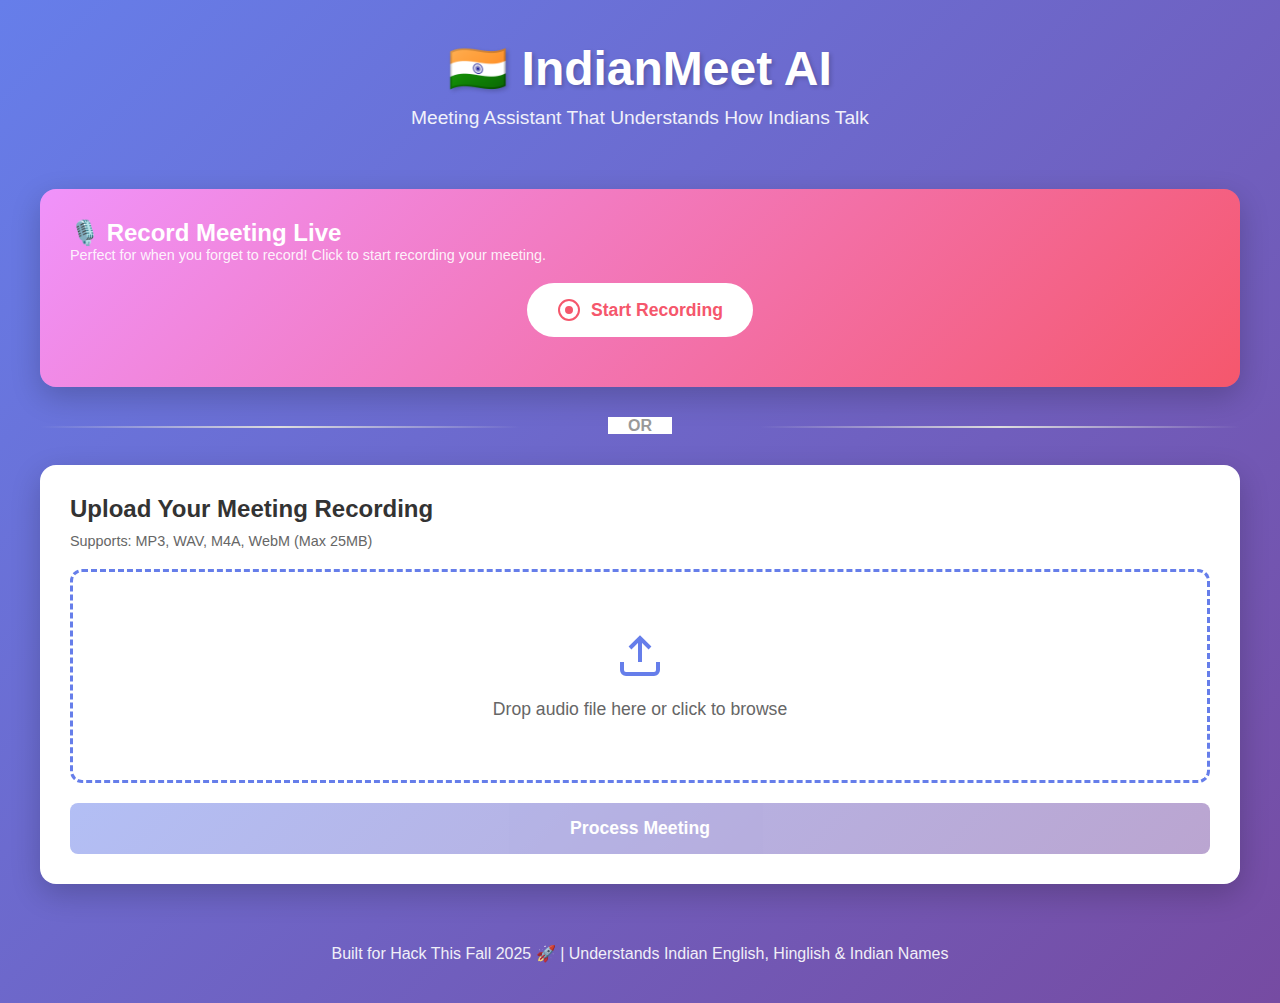
<file: frontend/index.html>
<!DOCTYPE html>
<html lang="en">
<head>
    <meta charset="UTF-8">
    <meta name="viewport" content="width=device-width, initial-scale=1.0">
    <title>IndianMeet AI - Meeting Assistant</title>
    <link rel="stylesheet" href="style.css">
</head>
<body>
    <div class="container">
        <header>
            <h1>🇮🇳 IndianMeet AI</h1>
            <p class="tagline">Meeting Assistant That Understands How Indians Talk</p>
        </header>

        <main>
            <!-- NEW: Real-Time Recording Section -->
<div class="card recording-section">
    <h2>🎙️ Record Meeting Live</h2>
    <p class="hint">Perfect for when you forget to record! Click to start recording your meeting.</p>
    
    <div class="recording-controls">
        <button id="startRecordBtn" class="btn-record">
            <svg xmlns="http://www.w3.org/2000/svg" width="24" height="24" viewBox="0 0 24 24" fill="none" stroke="currentColor" stroke-width="2">
                <circle cx="12" cy="12" r="10"></circle>
                <circle cx="12" cy="12" r="3" fill="currentColor"></circle>
            </svg>
            Start Recording
        </button>
        
        <button id="stopRecordBtn" class="btn-stop" style="display: none;">
            <svg xmlns="http://www.w3.org/2000/svg" width="24" height="24" viewBox="0 0 24 24" fill="currentColor" stroke="currentColor" stroke-width="2">
                <rect x="6" y="6" width="12" height="12"></rect>
            </svg>
            Stop Recording
        </button>
        
        <div id="recordingTimer" class="recording-timer" style="display: none;">
            <span class="pulse-dot"></span>
            <span id="timerText">00:00</span>
        </div>
    </div>
    
    <div id="recordingWave" class="audio-wave" style="display: none;">
        <div class="wave-bar"></div>
        <div class="wave-bar"></div>
        <div class="wave-bar"></div>
        <div class="wave-bar"></div>
        <div class="wave-bar"></div>
    </div>
</div>

<div class="divider">
    <span>OR</span>
</div>
            <!-- Upload Section -->
            <div class="card upload-section">
                <h2>Upload Your Meeting Recording</h2>
                <p class="hint">Supports: MP3, WAV, M4A, WebM (Max 25MB)</p>
                
                <div class="upload-area" id="uploadArea">
                    <svg xmlns="http://www.w3.org/2000/svg" width="48" height="48" viewBox="0 0 24 24" fill="none" stroke="currentColor" stroke-width="2">
                        <path d="M21 15v4a2 2 0 0 1-2 2H5a2 2 0 0 1-2-2v-4"></path>
                        <polyline points="17 8 12 3 7 8"></polyline>
                        <line x1="12" y1="3" x2="12" y2="15"></line>
                    </svg>
                    <p>Drop audio file here or click to browse</p>
                    <input type="file" id="audioFile" accept="audio/*" hidden>
                </div>

                <button id="processBtn" class="btn-primary" disabled>
                    Process Meeting
                </button>
            </div>

            <!-- Loading Section -->
            <div class="card loading-section" id="loadingSection" style="display: none;">
                <div class="loader"></div>
                <p id="loadingText">Uploading audio...</p>
            </div>

            <!-- Results Section -->
            <div class="results-section" id="resultsSection" style="display: none;">
                
                <!-- Summary Card -->
                <div class="card result-card">
                    <h2>📝 Meeting Summary</h2>
                    <div id="summaryContent" class="content-box"></div>
                </div>

                <!-- Action Items Card -->
                <div class="card result-card">
                    <h2>✅ Action Items</h2>
                    <div id="actionItemsContent" class="content-box"></div>
                </div>

                <!-- Participants Card -->
                <div class="card result-card">
                    <h2>👥 Participants</h2>
                    <div id="participantsContent" class="content-box"></div>
                </div>

                <!-- Key Decisions Card -->
                <div class="card result-card">
                    <h2>🎯 Key Decisions</h2>
                    <div id="decisionsContent" class="content-box"></div>
                </div>

                <!-- Transcript Card -->
                <div class="card result-card">
                    <h2>📄 Full Transcript</h2>
                    <div id="transcriptContent" class="content-box transcript-box"></div>
                </div>

                <!-- Export Buttons -->
                <div class="export-section">
                    <button id="exportPdfBtn" class="btn-secondary">Export as PDF</button>
                    <button id="exportTxtBtn" class="btn-secondary">Export as Text</button>
                    <button id="newMeetingBtn" class="btn-primary">Process Another Meeting</button>
                </div>
            </div>
        </main>

        <footer>
            <p>Built for Hack This Fall 2025 🚀 | Understands Indian English, Hinglish & Indian Names</p>
        </footer>
    </div>

    <script src="script.js"></script>
</body>
</html>
</file>
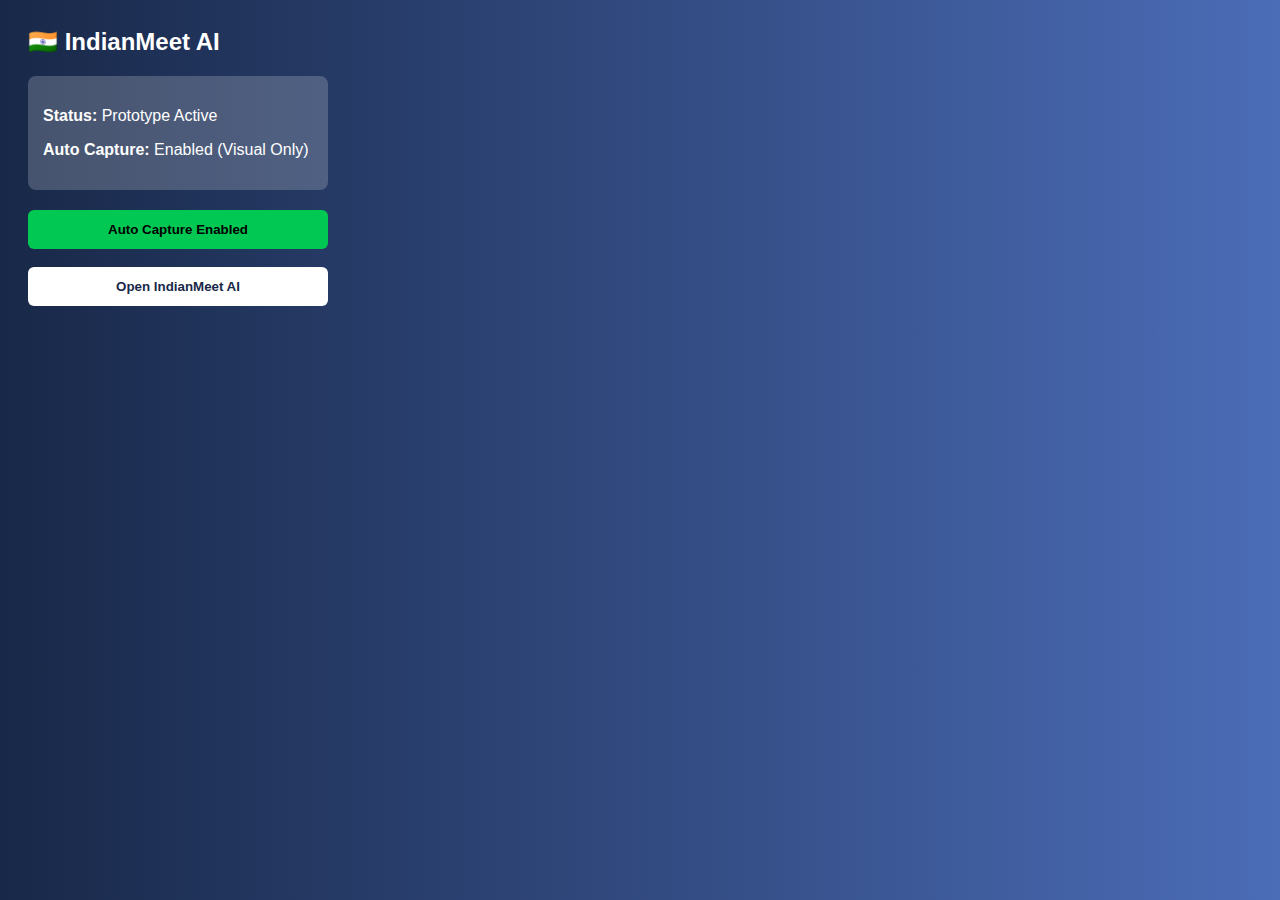
<file: my-extensions/popup.html>
<!DOCTYPE html>
<html>
<head>
  <style>
    body {
      width: 300px;
      padding: 20px;
      font-family: Arial;
      background: #4b6cb7;
      background: linear-gradient(to right, #182848, #4b6cb7);
      color: white;
    }
    h2 { margin-top: 0; }
    .box {
      background: rgba(255,255,255,0.2);
      padding: 15px;
      border-radius: 8px;
      margin-bottom: 20px;
    }
    button {
      width: 100%;
      padding: 12px;
      font-weight: bold;
      border: none;
      border-radius: 6px;
      cursor: pointer;
    }
    #openApp { background: white; color: #182848; }
    #autoBtn { background: #00c853; }
  </style>
</head>

<body>
  <h2>🇮🇳 IndianMeet AI</h2>

  <div class="box">
    <p><strong>Status:</strong> Prototype Active</p>
    <p><strong>Auto Capture:</strong> Enabled (Visual Only)</p>
  </div>

  <button id="autoBtn">Auto Capture Enabled</button>
  <br><br>
  <button id="openApp">Open IndianMeet AI</button>

  <script src="popup.js"></script>
</body>
</html>
</file>
<file: frontend/style.css>
* {
    margin: 0;
    padding: 0;
    box-sizing: border-box;
}

body {
    font-family: 'Segoe UI', Tahoma, Geneva, Verdana, sans-serif;
    background: linear-gradient(135deg, #667eea 0%, #764ba2 100%);
    min-height: 100vh;
    padding: 20px;
}

.container {
    max-width: 1200px;
    margin: 0 auto;
}

header {
    text-align: center;
    color: white;
    margin-bottom: 40px;
    padding: 20px;
}

header h1 {
    font-size: 3rem;
    margin-bottom: 10px;
    text-shadow: 2px 2px 4px rgba(0,0,0,0.2);
}

.tagline {
    font-size: 1.2rem;
    opacity: 0.9;
}

.card {
    background: white;
    border-radius: 16px;
    padding: 30px;
    margin-bottom: 20px;
    box-shadow: 0 10px 30px rgba(0,0,0,0.2);
}

.upload-section h2 {
    color: #333;
    margin-bottom: 10px;
}

.hint {
    color: #666;
    font-size: 0.9rem;
    margin-bottom: 20px;
}

.upload-area {
    border: 3px dashed #667eea;
    border-radius: 12px;
    padding: 60px 20px;
    text-align: center;
    cursor: pointer;
    transition: all 0.3s;
    margin-bottom: 20px;
}

.upload-area:hover {
    border-color: #764ba2;
    background: #f8f9ff;
}

.upload-area.active {
    border-color: #4caf50;
    background: #f1f8f4;
}

.upload-area svg {
    color: #667eea;
    margin-bottom: 15px;
}

.upload-area p {
    color: #666;
    font-size: 1.1rem;
}

.btn-primary, .btn-secondary {
    padding: 15px 40px;
    font-size: 1.1rem;
    border: none;
    border-radius: 8px;
    cursor: pointer;
    transition: all 0.3s;
    font-weight: 600;
}

.btn-primary {
    background: linear-gradient(135deg, #667eea 0%, #764ba2 100%);
    color: white;
    width: 100%;
}

.btn-primary:hover:not(:disabled) {
    transform: translateY(-2px);
    box-shadow: 0 5px 20px rgba(102, 126, 234, 0.4);
}

.btn-primary:disabled {
    opacity: 0.5;
    cursor: not-allowed;
}

.btn-secondary {
    background: white;
    color: #667eea;
    border: 2px solid #667eea;
    margin: 5px;
}

.btn-secondary:hover {
    background: #667eea;
    color: white;
}

.loading-section {
    text-align: center;
}

.loader {
    border: 5px solid #f3f3f3;
    border-top: 5px solid #667eea;
    border-radius: 50%;
    width: 60px;
    height: 60px;
    animation: spin 1s linear infinite;
    margin: 0 auto 20px;
}

@keyframes spin {
    0% { transform: rotate(0deg); }
    100% { transform: rotate(360deg); }
}

#loadingText {
    color: #666;
    font-size: 1.1rem;
}

.results-section {
    animation: fadeIn 0.5s;
}

@keyframes fadeIn {
    from { opacity: 0; transform: translateY(20px); }
    to { opacity: 1; transform: translateY(0); }
}

.result-card h2 {
    color: #333;
    margin-bottom: 15px;
    display: flex;
    align-items: center;
    gap: 10px;
}

.content-box {
    background: #f8f9fa;
    padding: 20px;
    border-radius: 8px;
    line-height: 1.8;
    color: #333;
}

.content-box ul {
    list-style: none;
    padding: 0;
}

.content-box li {
    padding: 10px;
    margin-bottom: 8px;
    background: white;
    border-radius: 6px;
    border-left: 4px solid #667eea;
}

.transcript-box {
    max-height: 300px;
    overflow-y: auto;
    font-family: 'Courier New', monospace;
    font-size: 0.95rem;
}

.export-section {
    text-align: center;
    margin-top: 30px;
}

footer {
    text-align: center;
    color: white;
    margin-top: 40px;
    padding: 20px;
    opacity: 0.9;
}

@media (max-width: 768px) {
    header h1 {
        font-size: 2rem;
    }
    
    .card {
        padding: 20px;
    }
    
    .btn-primary, .btn-secondary {
        padding: 12px 30px;
        font-size: 1rem;
    }
}
/* Real-Time Recording Styles */
.recording-section {
    background: linear-gradient(135deg, #f093fb 0%, #f5576c 100%);
    color: white;
}

.recording-section h2 {
    color: white;
}

.recording-section .hint {
    color: rgba(255, 255, 255, 0.9);
}

.recording-controls {
    display: flex;
    gap: 15px;
    align-items: center;
    justify-content: center;
    margin: 20px 0;
}

.btn-record, .btn-stop {
    padding: 15px 30px;
    font-size: 1.1rem;
    border: none;
    border-radius: 50px;
    cursor: pointer;
    font-weight: 600;
    display: flex;
    align-items: center;
    gap: 10px;
    transition: all 0.3s;
}

.btn-record {
    background: white;
    color: #f5576c;
}

.btn-record:hover {
    transform: scale(1.05);
    box-shadow: 0 5px 20px rgba(255, 255, 255, 0.3);
}

.btn-stop {
    background: #ff4444;
    color: white;
}

.btn-stop:hover {
    background: #cc0000;
    transform: scale(1.05);
}

.recording-timer {
    display: flex;
    align-items: center;
    gap: 10px;
    background: rgba(255, 255, 255, 0.2);
    padding: 10px 20px;
    border-radius: 25px;
    font-size: 1.2rem;
    font-weight: 600;
}

.pulse-dot {
    width: 12px;
    height: 12px;
    background: #ff4444;
    border-radius: 50%;
    animation: pulse 1.5s infinite;
}

@keyframes pulse {
    0%, 100% {
        opacity: 1;
        transform: scale(1);
    }
    50% {
        opacity: 0.5;
        transform: scale(1.2);
    }
}

.audio-wave {
    display: flex;
    gap: 5px;
    justify-content: center;
    align-items: center;
    height: 60px;
    margin-top: 20px;
}

.wave-bar {
    width: 8px;
    background: white;
    border-radius: 4px;
    animation: wave 1s ease-in-out infinite;
}

.wave-bar:nth-child(1) { animation-delay: 0s; }
.wave-bar:nth-child(2) { animation-delay: 0.1s; }
.wave-bar:nth-child(3) { animation-delay: 0.2s; }
.wave-bar:nth-child(4) { animation-delay: 0.3s; }
.wave-bar:nth-child(5) { animation-delay: 0.4s; }

@keyframes wave {
    0%, 100% { height: 20px; }
    50% { height: 50px; }
}

.divider {
    text-align: center;
    margin: 30px 0;
    position: relative;
}

.divider::before,
.divider::after {
    content: '';
    position: absolute;
    top: 50%;
    width: 40%;
    height: 2px;
    background: linear-gradient(to right, transparent, #ddd, transparent);
}

.divider::before {
    left: 0;
}

.divider::after {
    right: 0;
}

.divider span {
    background: white;
    padding: 0 20px;
    color: #999;
    font-weight: 600;
}
</file>
